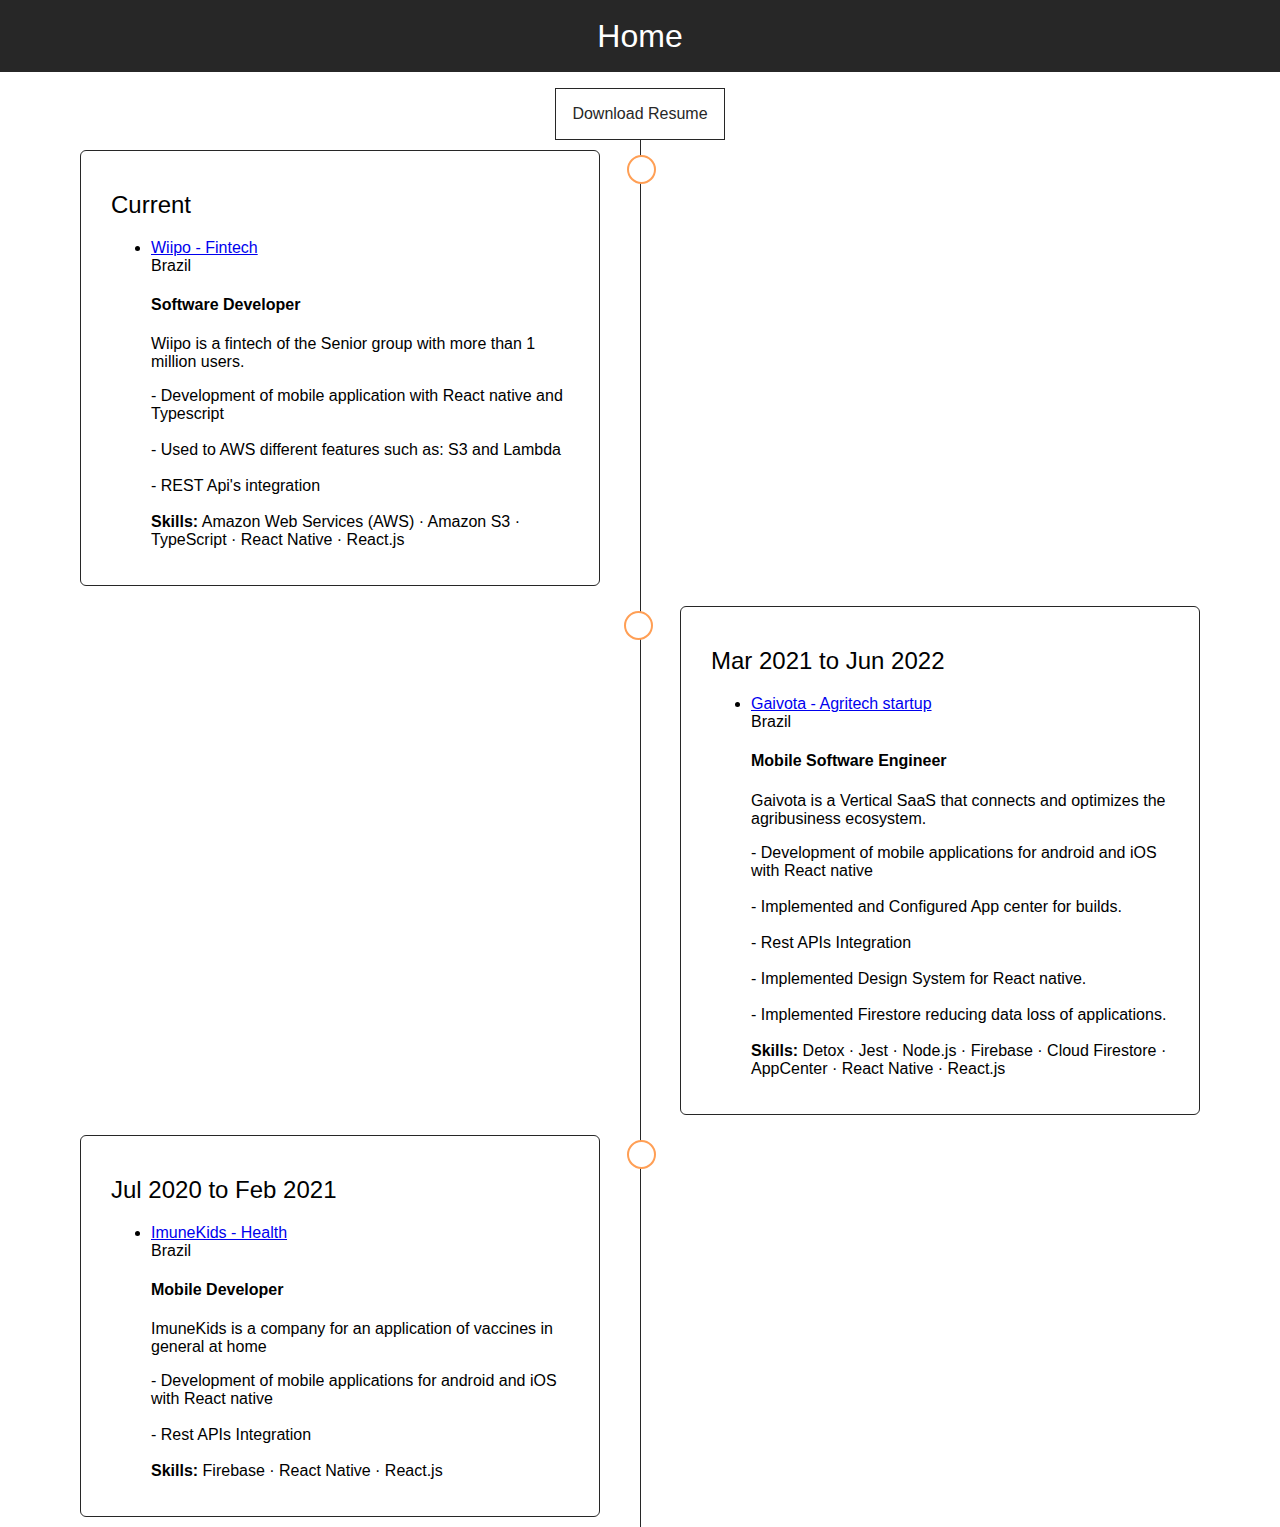
<file: details.html>
<!DOCTYPE html>
<html translate="yes" lang="en">
<head>
  <meta charset="UTF-8">
  <meta http-equiv="X-UA-Compatible" content="IE=edge">
  <meta name="viewport" content="width=device-width, initial-scale=1.0">
  <link rel="stylesheet" href="css/general.css">
  <link rel="stylesheet" href="css/details.css">
  <script src="ts/components/header.js" type="text/javascript" defer></script>
  <title>Details</title>
</head>
<body>
  <custom-header></custom-header>
  <div class="btn-resume-container">
    <a class="button-resume" href="resume/resume.pdf" download="max-resume">Download Resume</a>
  </div>
  <div class="timeline">
    <div class="container left">
      <div class="content">
        <h2>Current</h2>
        <ul>
          <li>
            <a href="https://wiipo.com/" target="__blank"  >Wiipo - Fintech</a>
            <br>
            Brazil
            <h4>Software Developer</h4>
            <p>Wiipo is a fintech of the Senior group with more than 1 million users.</p> 
            <p>
              - Development of mobile application with React native and Typescript
              <br>
              <br>     
              - Used to AWS different features such as: S3 and Lambda
              <br>
              <br>
              - REST Api's integration
              <br>
              <br>
              <strong>Skills:</strong> Amazon Web Services (AWS) · Amazon S3 · TypeScript · React Native · React.js

            </p>
          </li>
        </ul>
    
      </div>
    </div>
    <div class="container right">
      <div class="content">
        <h2>Mar 2021 to Jun 2022</h2>
        <ul>
          <li>
            <a href="https://www.gaivota.ai/" target="__blank"  >Gaivota - Agritech startup</a>
            <br>
            Brazil
            <br>
            <h4>Mobile Software Engineer</h4>
            <p>Gaivota is a Vertical SaaS that connects and optimizes the agribusiness ecosystem.</p> 
            <p>
              - Development of mobile applications for android and iOS with React native
              <br>
              <br>
              - Implemented and Configured App center for builds.
              <br>
              <br>
              - Rest APIs Integration
              <br>
              <br>
              - Implemented Design System for React native.
              <br>
              <br>
              - Implemented Firestore reducing data loss of applications.
              <br>
              <br>
              <strong>Skills:</strong> Detox · Jest · Node.js · Firebase · Cloud Firestore · AppCenter · React Native · React.js

            </p>
          </li>
        </ul>
      </div>
    </div>
    <div class="container left">
      <div class="content">
        <h2>Jul 2020 to Feb 2021</h2>
        <ul>
          <li>
            <a href="https://www.imunekids.com.br/" target="__blank" >ImuneKids - Health</a>
            <br>
            Brazil
            <br>
            <h4>Mobile Developer</h4>
            <p>ImuneKids is a company for an application of vaccines in general at home</p> 
            <p>
              - Development of mobile applications for android and iOS with React native
              <br>
              <br>
              - Rest APIs Integration
              <br>
              <br>
              <strong>Skills:</strong> Firebase · React Native · React.js
            </p>
          </li>
        </ul>
      </div>
    </div>
  </div>
</body>
</html>
</file>
<file: css/general.css>
body {
  background-color: white;
  margin: 0;
  font-family: Roboto, sans-serif;
}
p {
  text-align: center;
}
</file>
<file: css/details.css>
* {
  box-sizing: border-box;
}

p {
  text-align: left;
}

h2 {
  font-weight: 300;
}

/* Set a background color */


/* The actual timeline (the vertical ruler) */
.timeline {
  position: relative;
  max-width: 1200px;
  margin: 0 auto;
}

/* The actual timeline (the vertical ruler) */
.timeline::after {
  content: '';
  position: absolute;
  width: 1px;
  background-color: #272727;
  top: 0;
  bottom: 0;
  left: 50%;

}

/* Container around content */
.container {
  padding: 10px 40px;
  position: relative;
  background-color: inherit;
  width: 50%;
}

/* The circles on the timeline */
.container::after {
  content: '';
  position: absolute;
  width: 25px;
  height: 25px;
  right: -16px;
  background-color: #FFF;
  border: 2px solid #FF9F55;
  top: 15px;
  border-radius: 50%;
  z-index: 1;
}

/* Place the container to the left */
.left {
  left: 0;
}

/* Place the container to the right */
.right {
  left: 50%;
}


/* Fix the circle for containers on the right side */
.right::after {
  left: -16px;
}

/* The actual content */
.content {
  padding: 20px 30px;
  position: relative;
  border-radius: 6px;
  border: 1px solid #272727;

}

.btn-resume-container {
  display: flex; 
  justify-content: center;
}

.button-resume {
  max-width: 200px;
  align-self: center;
  color: #272727;
  border: 1px solid #272727;
  font-size: 1rem;
  padding: 16px;
  margin-top: 16px;
  text-decoration: none;
}
.button-resume:hover {
  background-color: #272727;
  color: #f2f2f2;
  transition: background-color 1s;
}

/* Media queries - Responsive timeline on screens less than 600px wide */
@media screen and (max-width: 600px) {
/* Place the timelime to the left */
  .timeline::after {
    left: 31px;
  }

/* Full-width containers */
  .container {
    width: 100%;
    padding-left: 70px;
    padding-right: 25px;
  }

  .btn-resume-container {
    justify-content: start;
    margin-left: 12px;
  }
/* Make sure that all arrows are pointing leftwards */
  .container::before {
    left: 60px;
    border: medium solid #272727;
    border-width: 10px 10px 10px 0;
    border-color: transparent #272727 transparent transparent;
  }

/* Make sure all circles are at the same spot */
  .left::after, .right::after {
    left: 15px;
  }

/* Make all right containers behave like the left ones */
  .right {
    left: 0%;
  }
}
</file>
